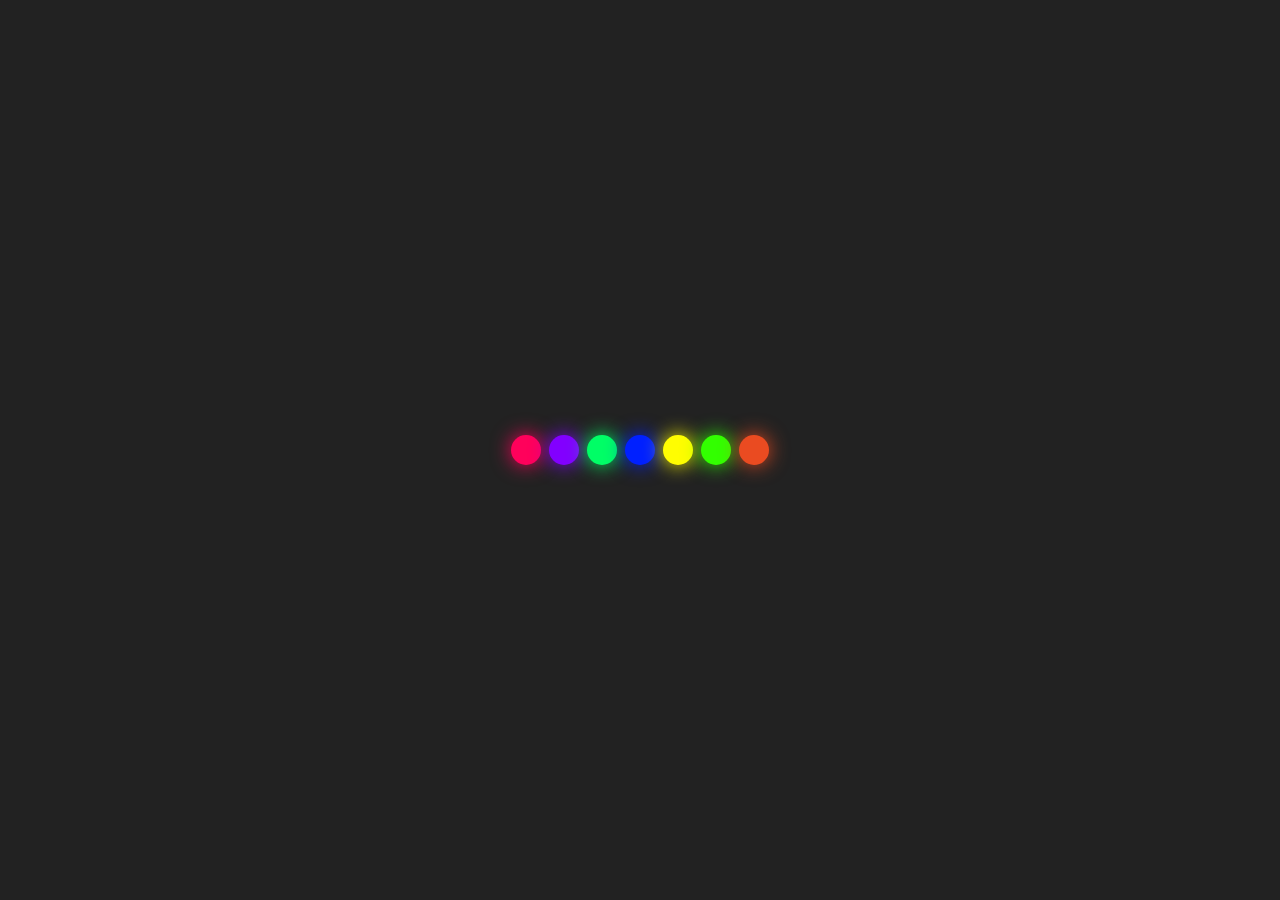
<file: m01 - colorful dot animation/index.html>
<!DOCTYPE html>
<html lang="en">
<head>
    <meta charset="UTF-8">
    <meta name="viewport" content="width=device-width, initial-scale=1.0">
    <title>Web-Motion</title>
    <link rel="stylesheet" href="style.css">
</head>
<body>
    <div class="wrapper">
        <div class="container">
            <span></span>
            <span></span>
            <span></span>
            <span></span>
            <span></span>
            <span></span>
            <span></span>
        </div>
    </div>
</body>
</html>
</file>
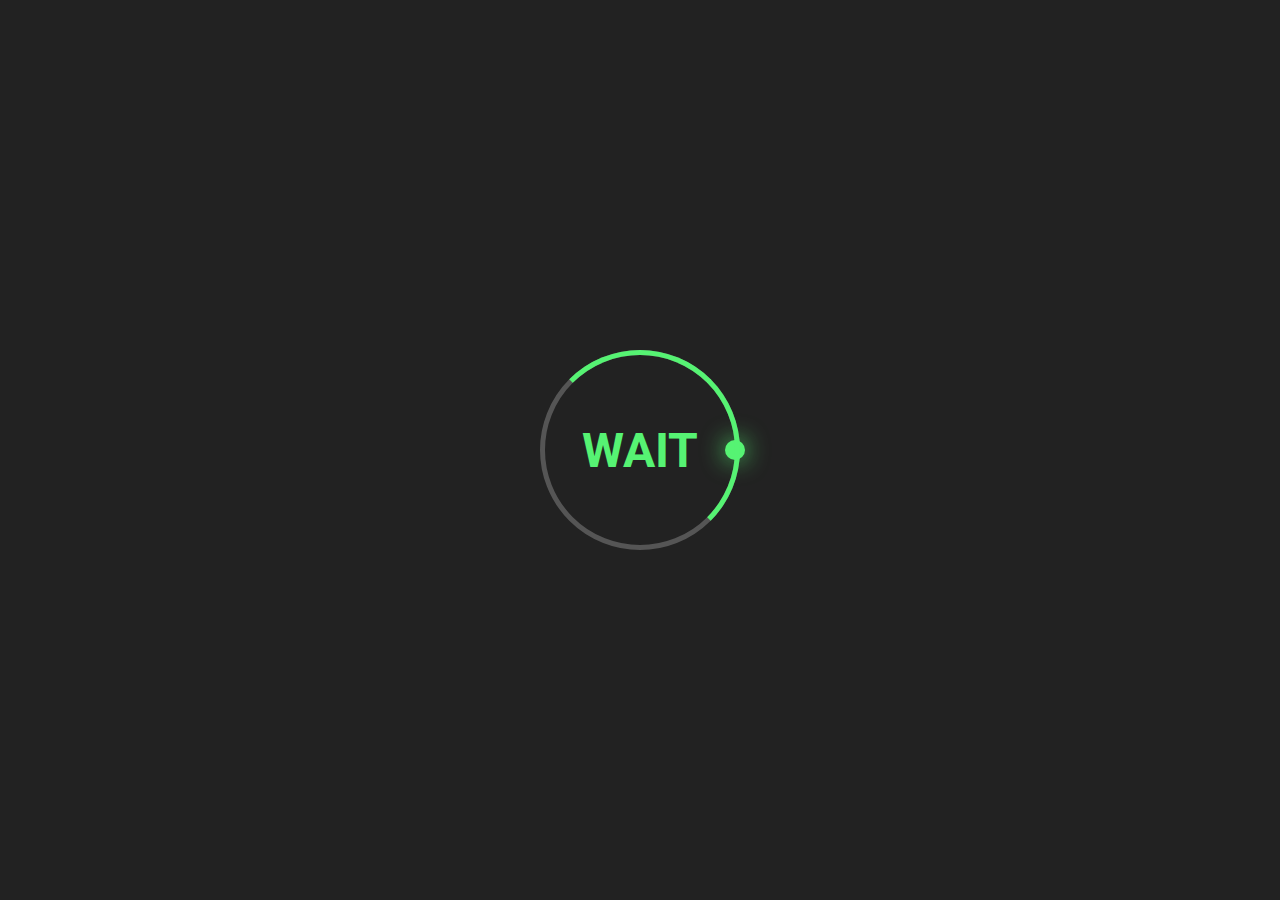
<file: m02 - loading ring/index.html>
<!DOCTYPE html>
<html lang="en">
<head>
    <meta charset="UTF-8">
    <meta name="viewport" content="width=device-width, initial-scale=1.0">
    <title>Web-Motion</title>
    <link rel="stylesheet" href="style.css">
</head>
<body>
    <div class="ring">
        <h3>WAIT</h3>
        <span></span>
    </div>
</body>
</html>
</file>
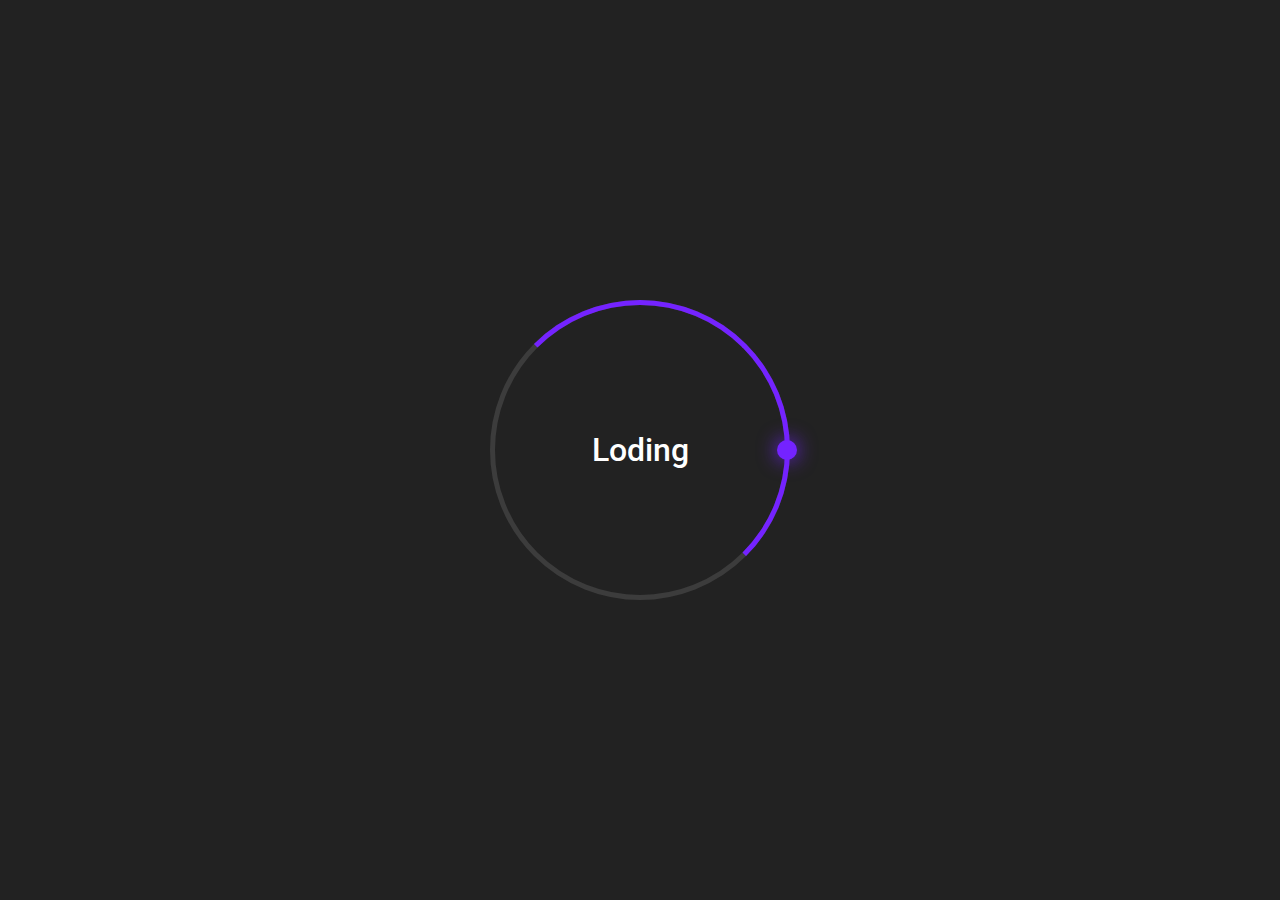
<file: m02 - loding ring/index.html>
<!DOCTYPE html>
<html lang="en">
<head>
    <meta charset="UTF-8">
    <meta name="viewport" content="width=device-width, initial-scale=1.0">
    <title>Web-Motion</title>
    <link rel="stylesheet" href="style.css">
</head>
<body>
    <div class="wrapper">
        <div class="container">
            <div class="ring">
                <span class="loading-text">Loding</span>
                <span class="loding-animation"></span>
            </div>
        </div>
    </div>
</body>
</html>
</file>
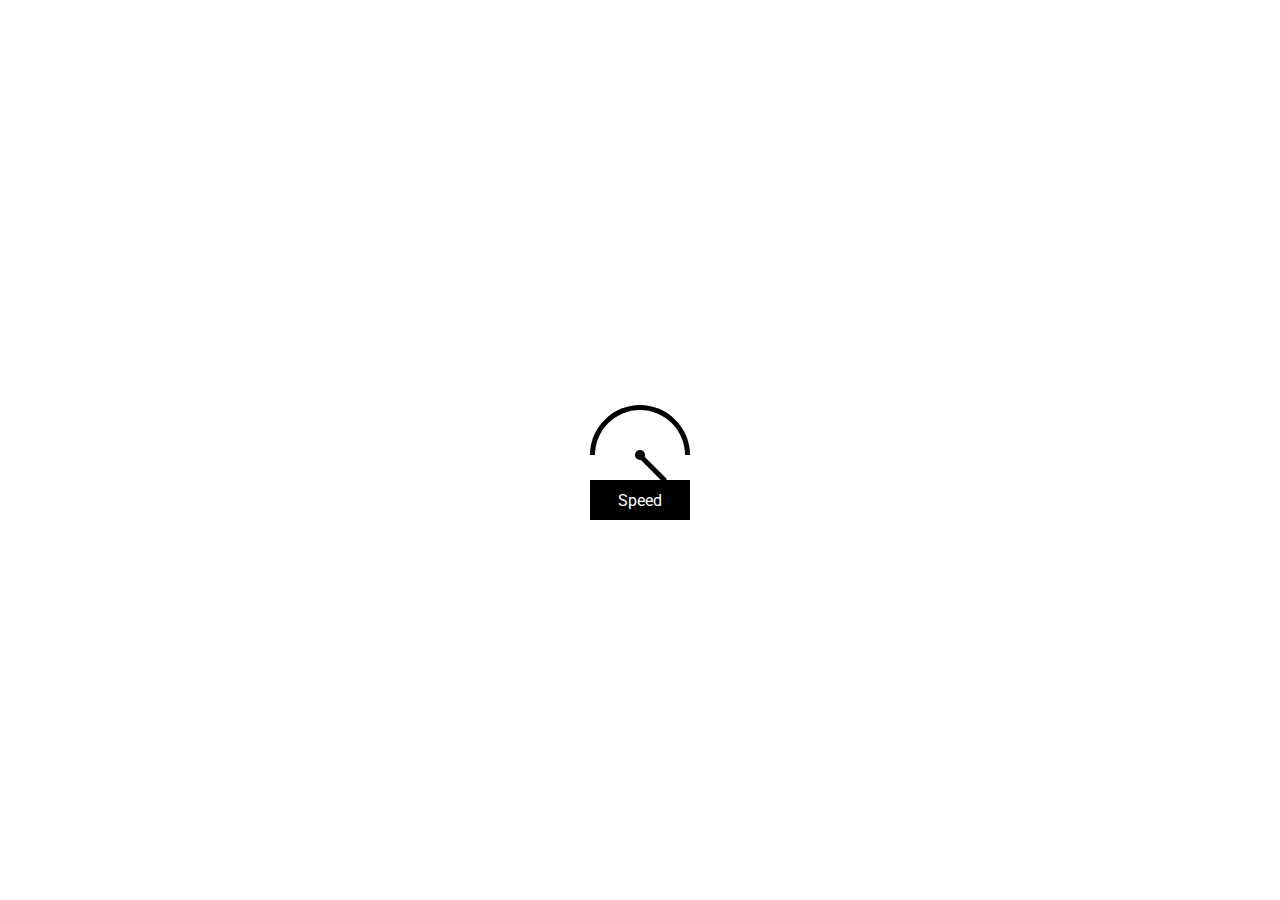
<file: m03 - vehicle speed meter/index.html>
<!DOCTYPE html>
<html lang="en">
<head>
    <meta charset="UTF-8">
    <meta name="viewport" content="width=device-width, initial-scale=1.0">
    <title>Web-Motion</title>
    <link rel="stylesheet" href="style.css">
</head>
<body>
    <div class="wrapper">
        <span></span>
    </div>
    <div class="box">Speed</div>
</body>
</html>
</file>
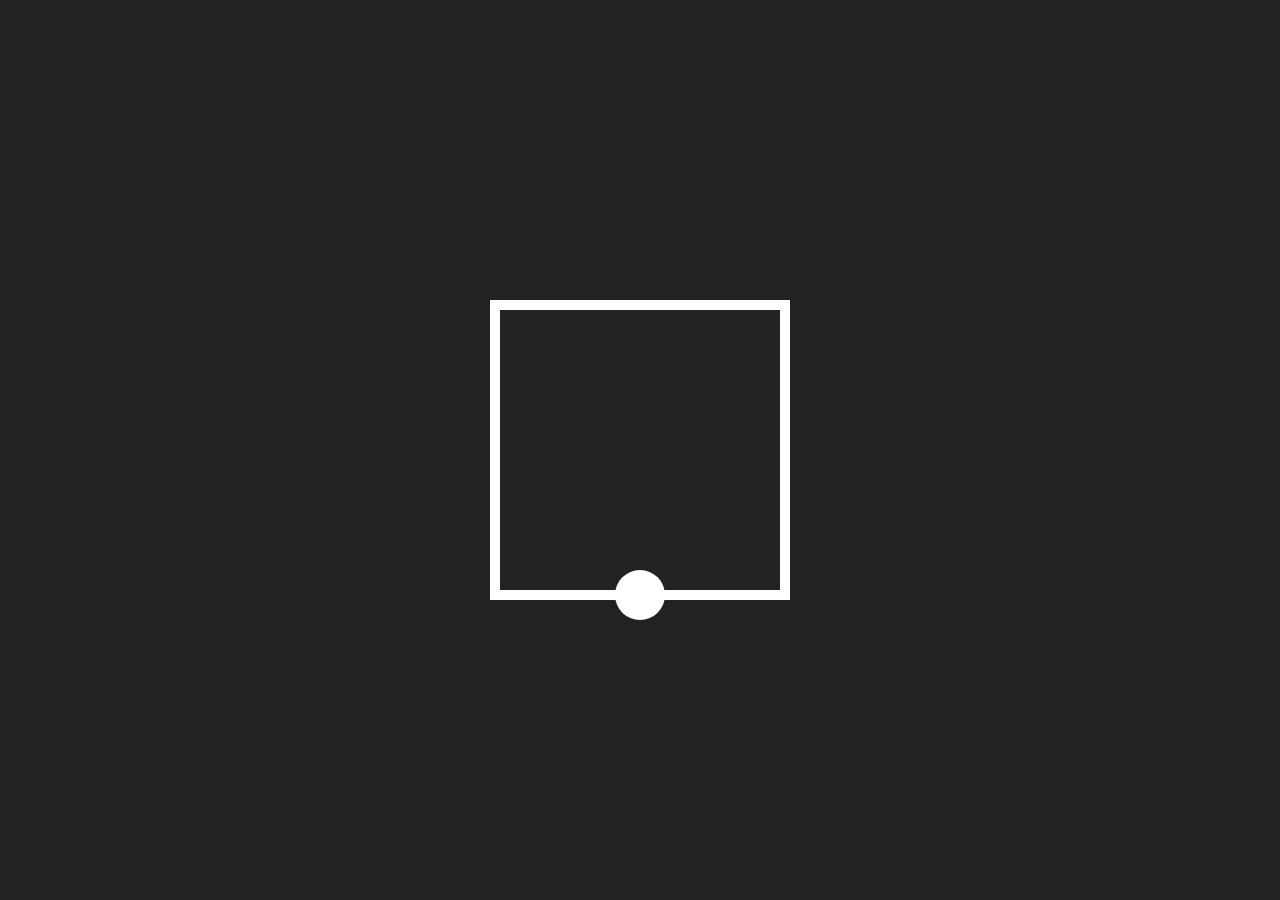
<file: m04 - ball animation in frame/index.html>
<!DOCTYPE html>
<html lang="en">
<head>
    <meta charset="UTF-8">
    <meta name="viewport" content="width=device-width, initial-scale=1.0">
    <title>Document</title>
    <link rel="stylesheet" href="style .css">
</head>
<body>
    <div class="ring-position">
        <div class="ring">
            <div></div>
        </div>
    </div>
</body>
</html>
</file>
<file: m01 - colorful dot animation/style.css>
*{
    margin: 0;
    padding: 0;
    box-sizing: border-box;
}
body{
    background: #222222;
}
.wrapper{
    height: 100vh;
    display: flex;
    justify-content: center;
    align-items: center;
}
.container{
    display: flex;
    justify-content: center;
    align-items: center;
    gap: .5rem;
}
.container span{
    display: inline-block;
    width: 30px;
    height: 30px;
    background-color: #fff;
    border-radius: 50%;
    animation: animate 1.5s infinite ease-in-out;
}
.container span:nth-child(1){
    background-color: #ff015b;
    box-shadow: 0 0 20px #ff015b;
    animation-delay: 0;
}
.container span:nth-child(2){
    background-color: #8200ff;
    box-shadow: 0 0 20px #8200ff;
    animation-delay: 0.2s;
}
.container span:nth-child(3){
    background-color: #00fe66;
    box-shadow: 0 0 20px #00fe66;
    animation-delay: 0.4s;
}
.container span:nth-child(4){
    background-color: #0020ff;
    box-shadow: 0 0 20px #0020ff;
    animation-delay: 0.6s;
}
.container span:nth-child(5){
    background-color: #fffd01;
    box-shadow: 0 0 20px #fffd01;
    animation-delay: 0.8s;
}
.container span:nth-child(6){
    background-color: #32ff00;
    box-shadow: 0 0 20px #32ff00;
    animation-delay: 1s;
}
.container span:nth-child(7){
    background-color: #ea4b21;
    box-shadow: 0 0 20px #ea4b21;
    animation-delay: 1.2s;
}
@keyframes animate{
    0%,40%,100%{transform: scale(0.5);}
    20%{transform: scale(1);}
}
</file>
<file: m02 - loading ring/style.css>
@import url('https://fonts.googleapis.com/css2?family=Roboto:ital,wght@0,100;0,300;0,400;0,500;0,700;0,900;1,100;1,300;1,400;1,500;1,700;1,900&display=swap');
*{
    padding: 0;
    margin: 0;
    box-sizing: border-box;
}
body{
    width: 100%;
    height: 100vh;
    background-color: #222222;
    font-family: "Roboto", sans-serif;
    display: flex;
    justify-content: center;
    align-items: center;
}
h3{
    color: #56f373;
    font-size: 3rem;
}
.ring{
    position: absolute;
    width: 200px;
    height: 200px;
    background-color:transparent;
    border-radius: 50%;
    display: flex;
    align-items: center;
    justify-content: center;
    border: 5px solid #555555;
}
.ring::after{
    position: absolute;
    content: '';
    width: 100%;
    height: 100%;
    border: 5px solid transparent;
    border-radius: 50%;
    border-top: 5px solid #56f373;
    border-right: 5px solid #56f373;
    animation: animate 2s linear infinite;
}
.ring span{
    position: absolute;
    width: 50%;
    height: 10px;
    left: 50%;
    background:transparent;
    transform-origin: left;
    animation: animateCircle 2s linear infinite;
}
.ring span::after{
    content: '';
    position: absolute;
    right: -10px;
    top: -5px;
    width: 20px;
    height: 20px;
    border-radius: 50%;
    background-color: #56f373;
    box-shadow: 0 0 25px #56f373;
}
@keyframes animate {
    0%{transform: rotate(0);}
    100%{transform: rotate(360deg);}
}
@keyframes animateCircle {
    0%{transform: rotate(45deg);}
    100%{transform: rotate(405deg);}
}
</file>
<file: m02 - loding ring/style.css>
@import url('https://fonts.googleapis.com/css2?family=Roboto:ital,wght@0,100;0,300;0,400;0,500;0,700;0,900;1,100;1,300;1,400;1,500;1,700;1,900&display=swap');

*{
    padding: 0;
    margin: 0;
    box-sizing: border-box;
}
body{
    background: #222222;
    font-family: "Roboto", sans-serif;
}
.wrapper{
    height: 100vh;
    background-color: #222222;
}
.container{
    width: 90%;
    height: 100%;
    margin: 0 auto;
    display: flex;
    justify-content: center;
    align-items: center;
}
.ring{
    position: absolute;
    display: flex;
    justify-content: center;
    align-items: center;
    width: 300px;
    height: 300px;
    border-radius: 50%;
    background: transparent;
    border: 5px solid #3c3c3c;
}
.ring .loading-text{
    font-size: 2rem;
    font-weight: 500;
    color: #ffff;
    animation: animateText 2s linear infinite;
}
.ring:before{
    content: '';
    position: absolute;
    width: 100%;
    height: 100%;
    border: 5px solid transparent;
    border-top: 5px solid #7423ff;
    border-right: 5px solid #7423ff;
    border-radius: 50%;
    animation: animateCircle 2s linear infinite;
}
.loding-animation{
    position: absolute;
    left: 50%;
    height: 8px;
    width: 50%;
    background: transparent;
    transform-origin: left;
    animation: animate 2s linear infinite;
}
.loding-animation::before{
    content: '';
    position: absolute;
    width: 20px;
    height: 20px;
    background-color: #7423ff;
    border-radius: 50%;
    top: -6px;
    right: -12px;
    box-shadow: 0 0 20px #7423ff;
}

@keyframes animate{
    0%{transform: rotate(45deg);}
    100%{transform: rotate(405deg);}
}
@keyframes animateCircle{
    0%{transform: rotate(0);}
    100%{transform: rotate(360deg);}
}
@keyframes animateText{
    0%,100%{letter-spacing: 0;}
    50%{letter-spacing: 10px;}
}
</file>
<file: m03 - vehicle speed meter/style.css>
@import url('https://fonts.googleapis.com/css2?family=Roboto:ital,wght@0,100;0,300;0,400;0,500;0,700;0,900;1,100;1,300;1,400;1,500;1,700;1,900&display=swap');
*{
    padding: 0;
    margin: 0;
    box-sizing: border-box;
    font-family: "Roboto", sans-serif;
}
body{
    height: 100vh;
    display: flex;
    align-items: center;
    justify-content: center;
    flex-direction: column;
}
.wrapper{
    position:relative;
    width: 100px;
    height: 100px;
    background-color: transparent;
    border: 5px solid transparent;
    border-top: 5px solid black;
    border-left: 5px solid black;
    transform: rotate(45deg);
    border-radius: 50%;
    display: flex;
    align-items: center;
    justify-content: center;
}
.wrapper span{
    position: absolute;
    left: 50%;
    width: 40%;
    height: 5px;
    background-color: rgb(0, 0, 0);
    transform-origin: left;
    animation: animate 3s linear infinite;
}
.wrapper span::after{
    content: '';
    position: absolute;
    top: -2.5px;
    left: -5px;
    width: 10px;
    height: 10px;
    background-color: rgb(0, 0, 0);
    border-radius: 50%;
}
.box{
    display: flex;
    align-items: center;
    justify-content: center;
    width: 100px;
    height: 40px;
    background-color: rgb(0, 0, 0);
    color: #fff;
    animation: animateColor 3s infinite;
    margin: -25px;
}

@keyframes animate{
    0%{transform: rotate(135deg);}
    100%{transform: rotate(315deg);}
}
@keyframes animateColor{
    0%{background-color: black;}
    20%{background-color: black;}
    40%{background-color:green;}
    60%{background-color:green;}
    80%{background-color: red;}
    100%{background-color: red;}
}
</file>
<file: m04 - ball animation in frame/style .css>
*{
    padding: 0;
    margin: 0;
    box-sizing: border-box;
}
body{
    background: #222222;
    height: 100vh;
}
.ring-position{
    height: 100%;
    display: flex;
    align-items: center;
    justify-content: center;
    gap: 1rem;
}
.ring{
    position: relative;
    height: 300px;
    width: 300px;
    display: flex;
    align-items: center;
    justify-content: center;
    border: 10px solid white;
    animation: animate 10s linear infinite;
}
.ring div{
    content: '';
    width: 50px;
    height: 50px;
    background-color: white;
    border-radius: 50%;
    z-index: 1;
    position: absolute;
    animation: animateInside 10s linear infinite,animateColor 10s infinite step-end;
}
.ring div:nth-child(1){
    top: calc(100% - 20px);
}

@keyframes animate{
    0%{transform: rotate(0)}
    100%{transform: rotate(360deg);}
}
@keyframes animateInside{
    0%{
        transform: translate(0,0);
    }
    12.5%{
        transform: translate(145px,0);
    }
    37.5%{
        transform: translate(145px,-295px);
    }
    62.5%{
        transform: translate(-145px,-295px);
    }
    87.5%{
        transform: translate(-145px,0);
    }
    100%{
        transform: translate(0,0);
    }
}
@keyframes animateColor{
    0%,87.5%,100%{
        background-color: #00fe66;
        box-shadow: 0 0 50px #00fe66;
    }
    12.5%{
        background-color: #ea4b21;
        box-shadow: 0 0 50px #ea4b21;
    }
    37.5%{
        background-color: #ff015b;
        box-shadow: 0 0 50px #ff015b;
    }
    62.5%{
        background-color: #8200ff;
        box-shadow: 0 0 50px #8200ff;
    }
}
</file>
